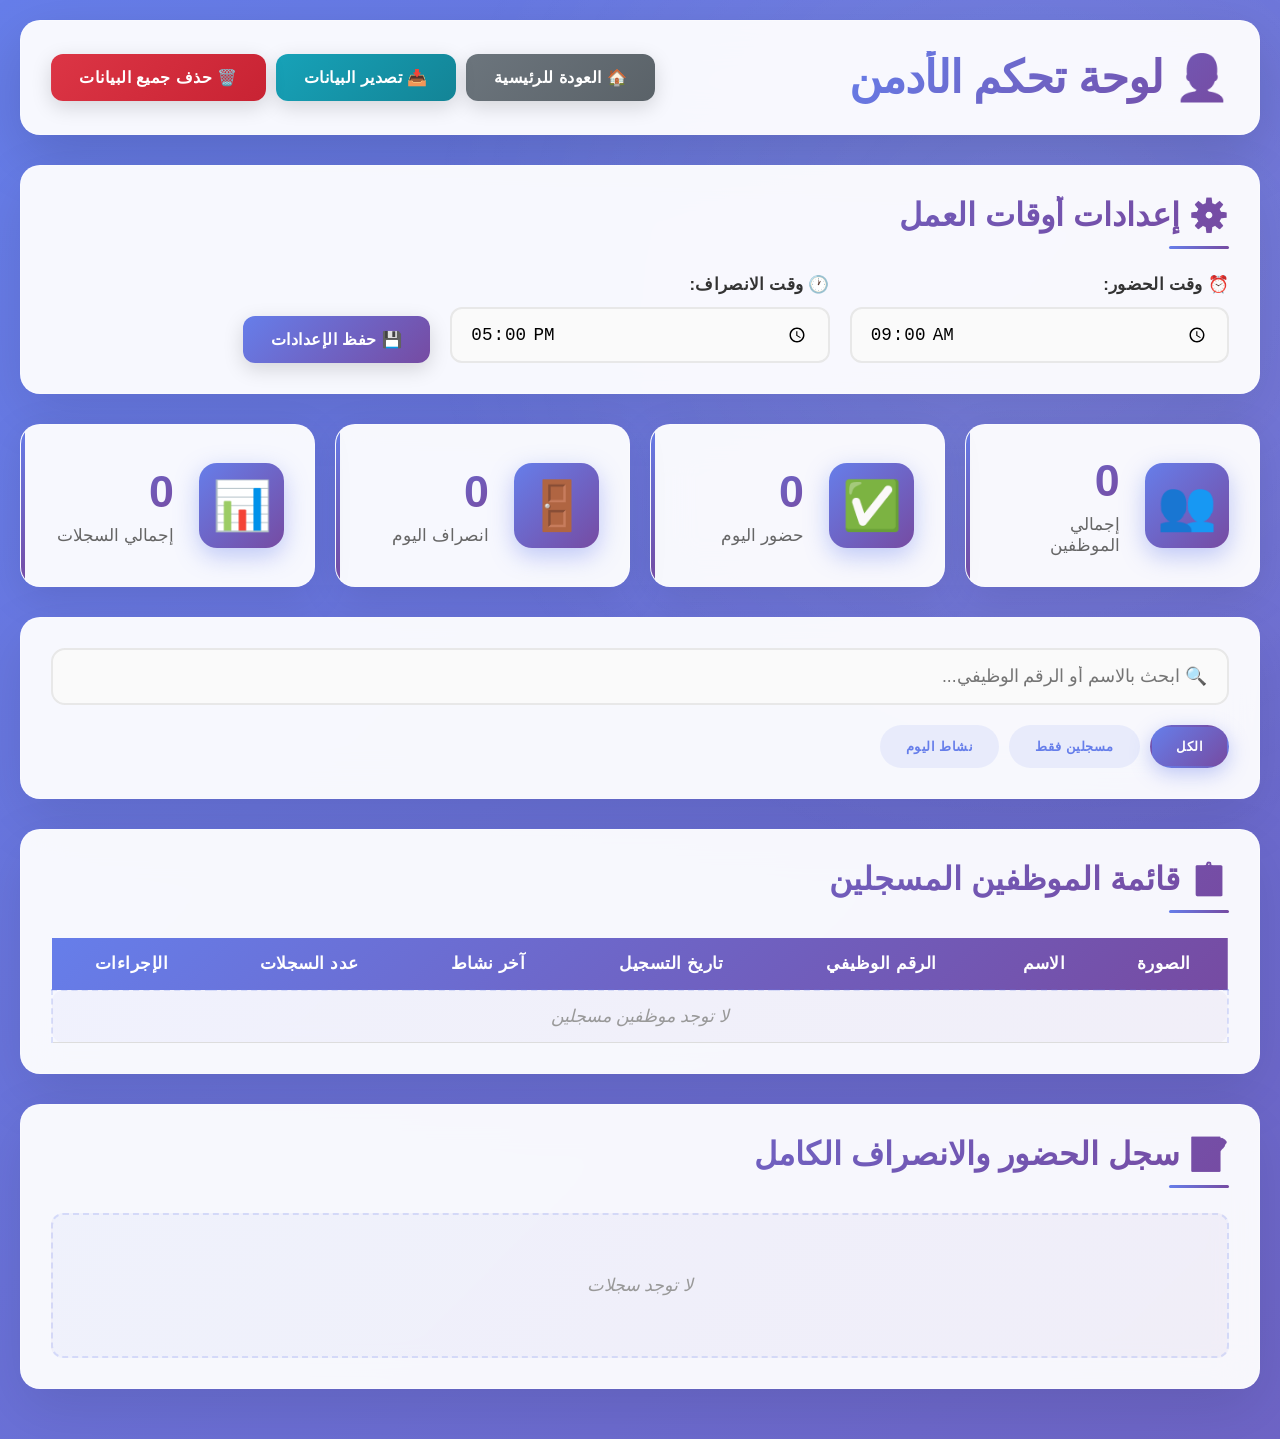
<file: admin.html>
<!DOCTYPE html>
<html lang="ar" dir="rtl">
<head>
    <meta charset="UTF-8">
    <meta name="viewport" content="width=device-width, initial-scale=1.0">
    <title>لوحة تحكم الأدمن - إدارة الموظفين</title>
    <link rel="stylesheet" href="admin-style.css">
</head>
<body>
    <div class="admin-container">
        <header class="admin-header">
            <div class="header-content">
                <h1>👨‍💼 لوحة تحكم الأدمن</h1>
                <div class="header-actions">
                    <button id="backToHome" class="btn btn-secondary">
                        🏠 العودة للرئيسية
                    </button>
                    <button id="exportData" class="btn btn-info">
                        📥 تصدير البيانات
                    </button>
                    <button id="clearAllData" class="btn btn-danger">
                        🗑️ حذف جميع البيانات
                    </button>
                </div>
            </div>
        </header>

        <div class="admin-content">
            <!-- إعدادات النظام -->
            <div class="settings-section">
                <h2>⚙️ إعدادات أوقات العمل</h2>
                <div class="settings-grid">
                    <div class="setting-item">
                        <label for="checkinTime">⏰ وقت الحضور:</label>
                        <input type="time" id="checkinTime" value="09:00">
                    </div>
                    <div class="setting-item">
                        <label for="checkoutTime">🕐 وقت الانصراف:</label>
                        <input type="time" id="checkoutTime" value="17:00">
                    </div>
                    <div class="setting-item">
                        <button id="saveSettings" class="btn btn-primary">💾 حفظ الإعدادات</button>
                    </div>
                </div>
            </div>
            
            <!-- إحصائيات عامة -->
            <div class="stats-overview">
                <div class="stat-box">
                    <div class="stat-icon">👥</div>
                    <div class="stat-info">
                        <h3 id="totalEmployees">0</h3>
                        <p>إجمالي الموظفين</p>
                    </div>
                </div>
                <div class="stat-box">
                    <div class="stat-icon">✅</div>
                    <div class="stat-info">
                        <h3 id="todayCheckins">0</h3>
                        <p>حضور اليوم</p>
                    </div>
                </div>
                <div class="stat-box">
                    <div class="stat-icon">🚪</div>
                    <div class="stat-info">
                        <h3 id="todayCheckouts">0</h3>
                        <p>انصراف اليوم</p>
                    </div>
                </div>
                <div class="stat-box">
                    <div class="stat-icon">📊</div>
                    <div class="stat-info">
                        <h3 id="totalRecords">0</h3>
                        <p>إجمالي السجلات</p>
                    </div>
                </div>
            </div>

            <!-- أدوات البحث والتصفية -->
            <div class="search-section">
                <div class="search-box">
                    <input type="text" id="searchInput" placeholder="🔍 ابحث بالاسم أو الرقم الوظيفي...">
                </div>
                <div class="filter-buttons">
                    <button class="filter-btn active" data-filter="all">الكل</button>
                    <button class="filter-btn" data-filter="registered">مسجلين فقط</button>
                    <button class="filter-btn" data-filter="today">نشاط اليوم</button>
                </div>
            </div>

            <!-- جدول الموظفين -->
            <div class="employees-section">
                <h2>📋 قائمة الموظفين المسجلين</h2>
                <div class="table-container">
                    <table class="employees-table">
                        <thead>
                            <tr>
                                <th>الصورة</th>
                                <th>الاسم</th>
                                <th>الرقم الوظيفي</th>
                                <th>تاريخ التسجيل</th>
                                <th>آخر نشاط</th>
                                <th>عدد السجلات</th>
                                <th>الإجراءات</th>
                            </tr>
                        </thead>
                        <tbody id="employeesTableBody">
                            <tr>
                                <td colspan="7" class="no-data">لا توجد بيانات</td>
                            </tr>
                        </tbody>
                    </table>
                </div>
            </div>

            <!-- سجل الحضور والانصراف -->
            <div class="records-section">
                <h2>📝 سجل الحضور والانصراف الكامل</h2>
                <div class="records-container" id="recordsContainer">
                    <p class="no-data">لا توجد سجلات</p>
                </div>
            </div>
        </div>
    </div>

    <!-- Modal لعرض تفاصيل الموظف -->
    <div id="employeeModal" class="modal">
        <div class="modal-content">
            <span class="close">&times;</span>
            <h2>تفاصيل الموظف</h2>
            <div id="employeeDetails"></div>
        </div>
    </div>

    <script src="admin-script.js"></script>
</body>
</html>
</file>
<file: admin-style.css>
* {
    margin: 0;
    padding: 0;
    box-sizing: border-box;
}

body {
    font-family: -apple-system, BlinkMacSystemFont, 'Segoe UI', 'Roboto', 'Oxygen', 'Ubuntu', 'Cantarell', 'Fira Sans', 'Droid Sans', 'Helvetica Neue', sans-serif;
    background: linear-gradient(135deg, #667eea 0%, #764ba2 50%, #667eea 100%);
    background-size: 400% 400%;
    animation: gradientShift 15s ease infinite;
    min-height: 100vh;
    direction: rtl;
    -webkit-font-smoothing: antialiased;
    -moz-osx-font-smoothing: grayscale;
    will-change: background-position;
}

@keyframes gradientShift {
    0% { background-position: 0% 50%; }
    50% { background-position: 100% 50%; }
    100% { background-position: 0% 50%; }
}

.admin-container {
    max-width: 1600px;
    margin: 0 auto;
    padding: 20px;
    position: relative;
}

.admin-container::before {
    content: '';
    position: fixed;
    top: 0;
    left: 0;
    width: 100%;
    height: 100%;
    background: radial-gradient(circle at 80% 30%, rgba(255, 255, 255, 0.1) 0%, transparent 50%);
    pointer-events: none;
    z-index: -1;
}

/* Header */
.admin-header {
    background: rgba(255, 255, 255, 0.95);
    backdrop-filter: blur(20px);
    -webkit-backdrop-filter: blur(20px);
    border-radius: 20px;
    padding: 30px;
    margin-bottom: 30px;
    box-shadow: 0 20px 60px rgba(0, 0, 0, 0.15), 0 0 1px rgba(0, 0, 0, 0.1);
    animation: fadeInDown 0.5s ease;
    border: 1px solid rgba(255, 255, 255, 0.3);
}

.header-content {
    display: flex;
    justify-content: space-between;
    align-items: center;
    flex-wrap: wrap;
    gap: 15px;
}

.admin-header h1 {
    color: transparent;
    background: linear-gradient(135deg, #667eea 0%, #764ba2 100%);
    background-clip: text;
    -webkit-background-clip: text;
    -webkit-text-fill-color: transparent;
    font-size: 2.8rem;
    font-weight: 800;
    letter-spacing: -1px;
}

.header-actions {
    display: flex;
    gap: 10px;
}

/* Buttons */
.btn {
    padding: 14px 28px;
    border: none;
    border-radius: 12px;
    font-size: 1rem;
    font-weight: 600;
    cursor: pointer;
    transition: all 0.4s cubic-bezier(0.4, 0, 0.2, 1);
    box-shadow: 0 6px 20px rgba(0, 0, 0, 0.15);
    position: relative;
    overflow: hidden;
    letter-spacing: 0.5px;
}

.btn::before {
    content: '';
    position: absolute;
    top: 0;
    left: 0;
    width: 100%;
    height: 100%;
    background: rgba(255, 255, 255, 0.2);
    transform: translateX(-100%);
    transition: transform 0.5s ease;
}

.btn:hover::before {
    transform: translateX(100%);
}

.btn:hover {
    transform: translateY(-3px);
    box-shadow: 0 10px 30px rgba(0, 0, 0, 0.25);
}

.btn-secondary {
    background: linear-gradient(135deg, #6c757d 0%, #5a6268 100%);
    color: white;
}

.btn-info {
    background: linear-gradient(135deg, #17a2b8 0%, #138496 100%);
    color: white;
}

.btn-danger {
    background: linear-gradient(135deg, #dc3545 0%, #c82333 100%);
    color: white;
}

.btn-primary {
    background: linear-gradient(135deg, #667eea 0%, #764ba2 100%);
    color: white;
}

/* Stats Overview */
.stats-overview {
    display: grid;
    grid-template-columns: repeat(auto-fit, minmax(250px, 1fr));
    gap: 20px;
    margin-bottom: 30px;
    animation: fadeInUp 0.5s ease;
}

/* Settings Section */
.settings-section {
    background: rgba(255, 255, 255, 0.95);
    backdrop-filter: blur(20px);
    -webkit-backdrop-filter: blur(20px);
    border-radius: 20px;
    padding: 30px;
    margin-bottom: 30px;
    box-shadow: 0 20px 60px rgba(0, 0, 0, 0.1);
    animation: fadeInUp 0.4s ease;
    border: 1px solid rgba(255, 255, 255, 0.3);
}

.settings-section h2 {
    color: transparent;
    background: linear-gradient(135deg, #667eea 0%, #764ba2 100%);
    background-clip: text;
    -webkit-background-clip: text;
    -webkit-text-fill-color: transparent;
    margin-bottom: 25px;
    font-size: 2rem;
    font-weight: 700;
    padding-bottom: 15px;
    position: relative;
}

.settings-section h2::after {
    content: '';
    position: absolute;
    bottom: 0;
    right: 0;
    width: 60px;
    height: 3px;
    background: linear-gradient(90deg, #667eea 0%, #764ba2 100%);
    border-radius: 2px;
}

.settings-grid {
    display: grid;
    grid-template-columns: repeat(auto-fit, minmax(250px, 1fr));
    gap: 20px;
    align-items: end;
}

.setting-item label {
    display: block;
    margin-bottom: 12px;
    font-weight: 600;
    color: #333;
    font-size: 1.05rem;
    letter-spacing: 0.3px;
}

.setting-item input[type="time"] {
    width: 100%;
    padding: 14px 18px;
    border: 2px solid #e8e8e8;
    border-radius: 12px;
    font-size: 1.1rem;
    transition: all 0.3s ease;
    background: #fafafa;
}

.setting-item input[type="time"]:hover {
    background: white;
    border-color: #d0d0d0;
}

.setting-item input[type="time"]:focus {
    outline: none;
    border-color: #667eea;
    background: white;
    box-shadow: 0 0 0 4px rgba(102, 126, 234, 0.1);
}

.stat-box {
    background: rgba(255, 255, 255, 0.95);
    backdrop-filter: blur(20px);
    -webkit-backdrop-filter: blur(20px);
    border-radius: 20px;
    padding: 30px;
    display: flex;
    align-items: center;
    gap: 25px;
    box-shadow: 0 10px 40px rgba(0, 0, 0, 0.1);
    transition: all 0.4s cubic-bezier(0.4, 0, 0.2, 1);
    border: 1px solid rgba(255, 255, 255, 0.3);
    position: relative;
    overflow: hidden;
}

.stat-box::before {
    content: '';
    position: absolute;
    top: 0;
    left: 0;
    width: 4px;
    height: 100%;
    background: linear-gradient(135deg, #667eea 0%, #764ba2 100%);
}

.stat-box:hover {
    transform: translateY(-8px) scale(1.02);
    box-shadow: 0 15px 50px rgba(0, 0, 0, 0.15);
}

.stat-icon {
    font-size: 3rem;
    width: 85px;
    height: 85px;
    background: linear-gradient(135deg, #667eea 0%, #764ba2 100%);
    border-radius: 18px;
    display: flex;
    align-items: center;
    justify-content: center;
    box-shadow: 0 8px 25px rgba(102, 126, 234, 0.4);
    transition: all 0.3s ease;
}

.stat-box:hover .stat-icon {
    transform: rotate(5deg) scale(1.1);
}

.stat-info h3 {
    font-size: 2.8rem;
    color: transparent;
    background: linear-gradient(135deg, #667eea 0%, #764ba2 100%);
    background-clip: text;
    -webkit-background-clip: text;
    -webkit-text-fill-color: transparent;
    margin-bottom: 8px;
    font-weight: 800;
}

.stat-info p {
    color: #666;
    font-size: 1.05rem;
    font-weight: 500;
}

/* Search Section */
.search-section {
    background: rgba(255, 255, 255, 0.95);
    backdrop-filter: blur(20px);
    -webkit-backdrop-filter: blur(20px);
    border-radius: 20px;
    padding: 30px;
    margin-bottom: 30px;
    box-shadow: 0 20px 60px rgba(0, 0, 0, 0.1);
    animation: fadeInUp 0.6s ease;
    border: 1px solid rgba(255, 255, 255, 0.3);
}

.search-box {
    margin-bottom: 20px;
}

.search-box input {
    width: 100%;
    padding: 16px 20px;
    border: 2px solid #e8e8e8;
    border-radius: 14px;
    font-size: 1.1rem;
    transition: all 0.3s ease;
    background: #fafafa;
}

.search-box input:hover {
    background: white;
    border-color: #d0d0d0;
}

.search-box input:focus {
    outline: none;
    border-color: #667eea;
    background: white;
    box-shadow: 0 0 0 4px rgba(102, 126, 234, 0.1);
}

.filter-buttons {
    display: flex;
    gap: 10px;
    flex-wrap: wrap;
}

.filter-btn {
    padding: 12px 24px;
    border: 2px solid transparent;
    background: rgba(102, 126, 234, 0.1);
    color: #667eea;
    border-radius: 30px;
    font-weight: 600;
    cursor: pointer;
    transition: all 0.4s cubic-bezier(0.4, 0, 0.2, 1);
    letter-spacing: 0.5px;
}

.filter-btn:hover {
    background: rgba(102, 126, 234, 0.2);
    transform: translateY(-2px);
    box-shadow: 0 6px 20px rgba(102, 126, 234, 0.2);
}

.filter-btn.active {
    background: linear-gradient(135deg, #667eea 0%, #764ba2 100%);
    color: white;
    border-color: transparent;
    box-shadow: 0 6px 20px rgba(102, 126, 234, 0.4);
}

/* Employees Section */
.employees-section,
.records-section {
    background: rgba(255, 255, 255, 0.95);
    backdrop-filter: blur(20px);
    -webkit-backdrop-filter: blur(20px);
    border-radius: 20px;
    padding: 30px;
    margin-bottom: 30px;
    box-shadow: 0 20px 60px rgba(0, 0, 0, 0.1);
    animation: fadeInUp 0.7s ease;
    border: 1px solid rgba(255, 255, 255, 0.3);
}

.employees-section h2,
.records-section h2 {
    color: transparent;
    background: linear-gradient(135deg, #667eea 0%, #764ba2 100%);
    background-clip: text;
    -webkit-background-clip: text;
    -webkit-text-fill-color: transparent;
    margin-bottom: 25px;
    font-size: 2rem;
    font-weight: 700;
    padding-bottom: 15px;
    position: relative;
}

.employees-section h2::after,
.records-section h2::after {
    content: '';
    position: absolute;
    bottom: 0;
    right: 0;
    width: 60px;
    height: 3px;
    background: linear-gradient(90deg, #667eea 0%, #764ba2 100%);
    border-radius: 2px;
}

.table-container {
    overflow-x: auto;
}

.employees-table {
    width: 100%;
    border-collapse: collapse;
}

.employees-table thead {
    background: linear-gradient(135deg, #667eea 0%, #764ba2 100%);
    color: white;
}

.employees-table th,
.employees-table td {
    padding: 15px;
    text-align: center;
    border-bottom: 1px solid #ddd;
}

.employees-table th {
    font-weight: 600;
    font-size: 1.05rem;
    letter-spacing: 0.5px;
}

.employees-table tbody tr {
    transition: all 0.3s ease;
}

.employees-table tbody tr:hover {
    background: #f8f9fa;
    transform: scale(1.01);
}

.employee-face {
    width: 65px;
    height: 65px;
    border-radius: 50%;
    object-fit: cover;
    border: 3px solid #667eea;
    transition: all 0.3s ease;
    box-shadow: 0 4px 12px rgba(102, 126, 234, 0.3);
}

.employee-face:hover {
    transform: scale(1.1);
    border-color: #764ba2;
    box-shadow: 0 6px 20px rgba(102, 126, 234, 0.5);
}

.action-btn {
    padding: 10px 18px;
    margin: 0 5px;
    border: none;
    border-radius: 8px;
    cursor: pointer;
    font-weight: 600;
    transition: all 0.3s ease;
    font-size: 0.95rem;
}

.action-btn.view {
    background: linear-gradient(135deg, #56CCF2 0%, #2F80ED 100%);
    color: white;
    box-shadow: 0 4px 12px rgba(86, 204, 242, 0.3);
}

.action-btn.view:hover {
    background: linear-gradient(135deg, #45bbdf 0%, #1e6fcf 100%);
    box-shadow: 0 6px 18px rgba(86, 204, 242, 0.4);
}

.action-btn.delete {
    background: linear-gradient(135deg, #f093fb 0%, #f5576c 100%);
    color: white;
    box-shadow: 0 4px 12px rgba(240, 147, 251, 0.3);
}

.action-btn.delete:hover {
    background: linear-gradient(135deg, #df82ea 0%, #dc4655 100%);
    box-shadow: 0 6px 18px rgba(240, 147, 251, 0.4);
}

.action-btn:hover {
    transform: translateY(-2px) scale(1.05);
}

.no-data {
    text-align: center;
    padding: 60px 40px;
    color: #999;
    font-style: italic;
    font-size: 1.1rem;
    background: linear-gradient(135deg, rgba(102, 126, 234, 0.05) 0%, rgba(118, 75, 162, 0.05) 100%);
    border-radius: 12px;
    border: 2px dashed rgba(102, 126, 234, 0.2);
}

/* Records Container */
.records-container {
    max-height: 500px;
    overflow-y: auto;
}

.record-card {
    background: rgba(248, 249, 250, 0.8);
    backdrop-filter: blur(10px);
    -webkit-backdrop-filter: blur(10px);
    border-radius: 15px;
    padding: 25px;
    margin-bottom: 18px;
    border-right: 5px solid #667eea;
    display: flex;
    justify-content: space-between;
    align-items: center;
    flex-wrap: wrap;
    gap: 15px;
    transition: all 0.4s cubic-bezier(0.4, 0, 0.2, 1);
    box-shadow: 0 4px 15px rgba(0, 0, 0, 0.05);
}

.record-card:hover {
    transform: translateX(-8px);
    box-shadow: 0 8px 25px rgba(0, 0, 0, 0.12);
    background: rgba(255, 255, 255, 0.95);
}

.record-card.checkout {
    border-right-color: #dc3545;
}

.record-info {
    flex: 1;
}

.record-info .name {
    font-weight: 700;
    font-size: 1.25rem;
    color: #333;
    margin-bottom: 8px;
    letter-spacing: 0.3px;
}

.record-info .details {
    color: #666;
    font-size: 0.95rem;
    font-weight: 500;
}

.record-badge {
    padding: 10px 18px;
    border-radius: 25px;
    font-weight: 600;
    font-size: 0.95rem;
    letter-spacing: 0.5px;
    box-shadow: 0 2px 8px rgba(0, 0, 0, 0.1);
}

.record-badge.checkin {
    background: linear-gradient(135deg, #d4edda 0%, #c3e6cb 100%);
    color: #155724;
}

.record-badge.checkout {
    background: linear-gradient(135deg, #f8d7da 0%, #f5c6cb 100%);
    color: #721c24;
}

.record-badge.new {
    background: linear-gradient(135deg, #fff3cd 0%, #ffeaa7 100%);
    color: #856404;
}

/* Modal */
.modal {
    display: none;
    position: fixed;
    z-index: 1000;
    left: 0;
    top: 0;
    width: 100%;
    height: 100%;
    background-color: rgba(0, 0, 0, 0.6);
    animation: fadeIn 0.3s ease;
}

@supports (backdrop-filter: blur(5px)) or (-webkit-backdrop-filter: blur(5px)) {
    .modal {
        backdrop-filter: blur(5px);
        -webkit-backdrop-filter: blur(5px);
    }
}

.modal-content {
    background: linear-gradient(135deg, rgba(255, 255, 255, 0.95), rgba(248, 249, 250, 0.95));
    backdrop-filter: blur(20px);
    -webkit-backdrop-filter: blur(20px);
    margin: 5% auto;
    padding: 30px;
    border-radius: 20px;
    width: 90%;
    max-width: 800px;
    box-shadow: 0 25px 80px rgba(0, 0, 0, 0.3);
    animation: slideDown 0.3s ease;
    position: relative;
    border: 1px solid rgba(255, 255, 255, 0.3);
}

.modal-content h2 {
    cursor: move;
    user-select: none;
    padding: 10px;
    background: linear-gradient(135deg, #667eea 0%, #764ba2 100%);
    color: white;
    margin: -30px -30px 20px -30px;
    border-radius: 15px 15px 0 0;
    position: relative;
}

.modal-content h2::after {
    content: '⋮⋮';
    position: absolute;
    left: 15px;
    top: 50%;
    transform: translateY(-50%);
    font-size: 1.2rem;
    opacity: 0.7;
}

.close {
    color: white;
    float: left;
    font-size: 28px;
    font-weight: bold;
    cursor: pointer;
    transition: color 0.3s;
    position: absolute;
    left: 15px;
    top: 10px;
    z-index: 10;
}

.close:hover {
    color: #ffd700;
}

.employee-detail-card {
    display: grid;
    grid-template-columns: 200px 1fr;
    gap: 30px;
    margin-top: 20px;
}

.employee-detail-face {
    width: 200px;
    height: 200px;
    border-radius: 15px;
    object-fit: cover;
    border: 5px solid #667eea;
}

.employee-detail-info {
    display: flex;
    flex-direction: column;
    gap: 15px;
}

.detail-row {
    display: flex;
    padding: 10px;
    background: #f8f9fa;
    border-radius: 8px;
}

.detail-label {
    font-weight: bold;
    color: #667eea;
    width: 150px;
}

.detail-value {
    color: #333;
}

/* Animations */
@keyframes fadeInDown {
    from {
        opacity: 0;
        transform: translateY(-20px);
    }
    to {
        opacity: 1;
        transform: translateY(0);
    }
}

@keyframes fadeInUp {
    from {
        opacity: 0;
        transform: translateY(20px);
    }
    to {
        opacity: 1;
        transform: translateY(0);
    }
}

@keyframes fadeIn {
    from { opacity: 0; }
    to { opacity: 1; }
}

@keyframes slideDown {
    from {
        transform: translateY(-50px);
        opacity: 0;
    }
    to {
        transform: translateY(0);
        opacity: 1;
    }
}

/* Responsive */
@media (max-width: 768px) {
    .admin-header h1 {
        font-size: 1.8rem;
    }
    
    .header-content {
        flex-direction: column;
    }
    
    .stats-overview {
        grid-template-columns: 1fr;
    }
    
    .employee-detail-card {
        grid-template-columns: 1fr;
    }
    
    .employees-table {
        font-size: 0.9rem;
    }
    
    .employees-table th,
    .employees-table td {
        padding: 10px 5px;
    }
}
</file>
